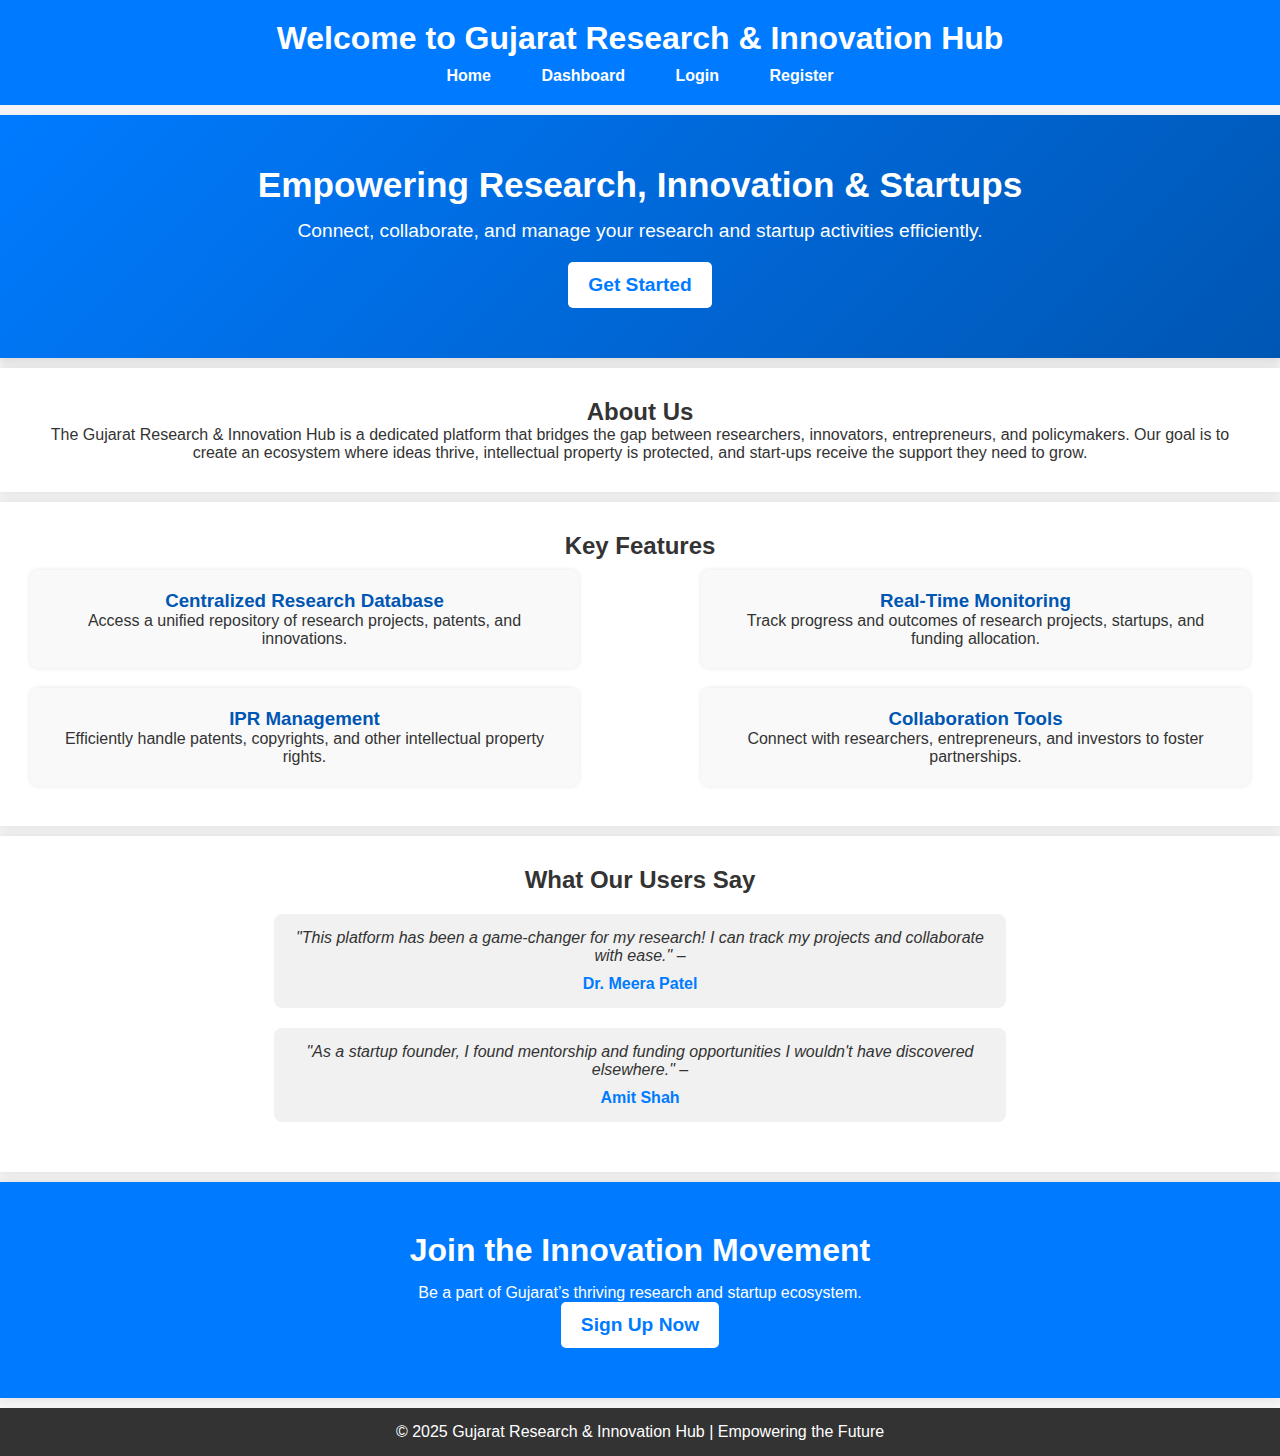
<file: frontend/index.html>
<!DOCTYPE html>
<html lang="en">
<head>
    <meta charset="UTF-8">
    <meta name="viewport" content="width=device-width, initial-scale=1.0">
    <title>Research & Innovation Hub</title>
    <link rel="icon" type="image/png" href="logo.png">
    <link rel="stylesheet" href="styles.css">
</head>
<body>

    <header>
        <h1>Welcome to Gujarat Research & Innovation Hub</h1>
        <nav>
            <a href="index.html">Home</a>
            <a href="dashboard.html">Dashboard</a>
            <a href="login.html">Login</a>
            <a href="register.html">Register</a>
        </nav>
    </header>

    <main>
        <!-- Hero Section -->
        <section class="intro">
            <h2>Empowering Research, Innovation & Startups</h2>
            <p>Connect, collaborate, and manage your research and startup activities efficiently.</p>
            <a href="register.html" class="btn">Get Started</a>
        </section>

        <!-- About Us Section -->
        <section class="about">
            <h2>About Us</h2>
            <p>The Gujarat Research & Innovation Hub is a dedicated platform that bridges the gap between researchers, innovators, entrepreneurs, and policymakers. Our goal is to create an ecosystem where ideas thrive, intellectual property is protected, and start-ups receive the support they need to grow.</p>
        </section>

        <!-- Features Section -->
        <section class="features">
            <h2>Key Features</h2>
            <div class="feature-list">
                <div class="feature">
                    <h3>Centralized Research Database</h3>
                    <p>Access a unified repository of research projects, patents, and innovations.</p>
                </div>
                <div class="feature">
                    <h3>Real-Time Monitoring</h3>
                    <p>Track progress and outcomes of research projects, startups, and funding allocation.</p>
                </div>
                <div class="feature">
                    <h3>IPR Management</h3>
                    <p>Efficiently handle patents, copyrights, and other intellectual property rights.</p>
                </div>
                <div class="feature">
                    <h3>Collaboration Tools</h3>
                    <p>Connect with researchers, entrepreneurs, and investors to foster partnerships.</p>
                </div>
            </div>
        </section>

        <!-- Testimonials Section -->
        <section class="testimonials">
            <h2>What Our Users Say</h2>
            <div class="testimonial">
                <p>"This platform has been a game-changer for my research! I can track my projects and collaborate with ease." – <strong>Dr. Meera Patel</strong></p>
            </div>
            <div class="testimonial">
                <p>"As a startup founder, I found mentorship and funding opportunities I wouldn't have discovered elsewhere." – <strong>Amit Shah</strong></p>
            </div>
        </section>

        <!-- Call to Action -->
        <section class="cta">
            <h2>Join the Innovation Movement</h2>
            <p>Be a part of Gujarat’s thriving research and startup ecosystem.</p>
            <a href="register.html" class="btn">Sign Up Now</a>
        </section>
    </main>

    <footer>
        <p>&copy; 2025 Gujarat Research & Innovation Hub | Empowering the Future</p>
    </footer>

</body>
</html>
</file>
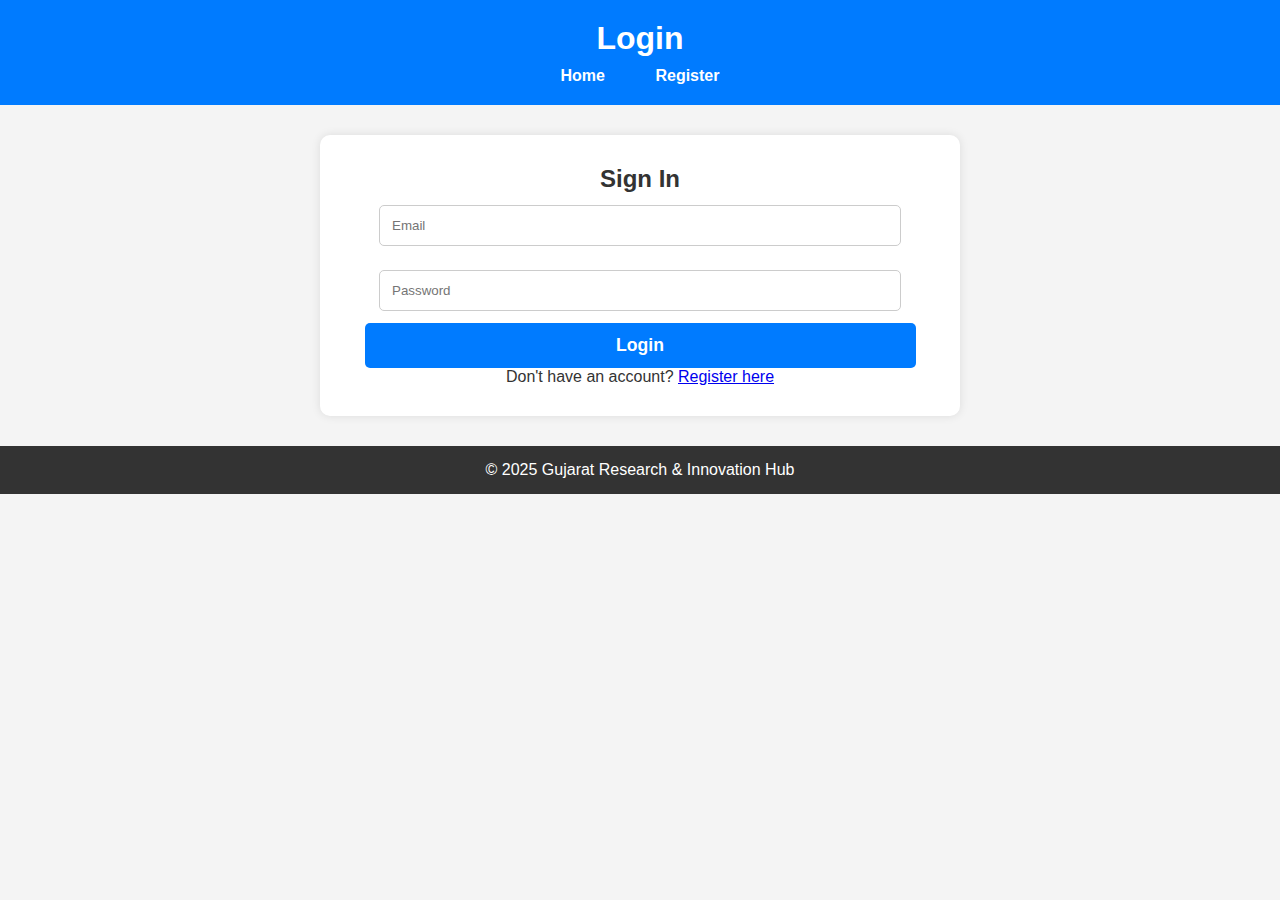
<file: frontend/dashboard.html>
<!DOCTYPE html>
<html lang="en">
<head>
    <meta charset="UTF-8">
    <meta name="viewport" content="width=device-width, initial-scale=1.0">
    <title>Dashboard</title>
    <link rel="icon" type="image/png" href="logo.png">
    <link rel="stylesheet" href="styles.css">
</head>
<body>

    <header>
        <h1>Dashboard</h1>
        <nav>
            <a href="index.html">Home</a>
            <a href="dashboard.html">Dashboard</a>
            <a href="#" id="logout">Logout</a>
        </nav>
    </header>

    <main>
        <section class="dashboard">
            <h2>Welcome, <span id="username">User</span></h2>
            <p>Manage your research projects, startups, and intellectual property rights.</p>
        
            <div class="dashboard-cards">
                <div class="card">
                    <h3>Research Projects</h3>
                    <table>
                        <tr>
                            <th>Title</th>
                            <th>Description</th>
                        </tr>
                        <tr>
                            <td>AI for Healthcare</td>
                            <td>Using AI to improve diagnosis.</td>
                        </tr>
                        <tr>
                            <td>Renewable Energy</td>
                            <td>Innovative solar energy solutions.</td>
                        </tr>
                    </table>
                </div>
            
                <div class="card">
                    <h3>Startups</h3>
                    <table>
                        <tr>
                            <th>Name</th>
                            <th>Industry</th>
                            <th>Funding</th>
                        </tr>
                        <tr>
                            <td>GreenTech</td>
                            <td>Sustainable Energy</td>
                            <td>$500K</td>
                        </tr>
                        <tr>
                            <td>AgriTech</td>
                            <td>Smart Farming</td>
                            <td>$300K</td>
                        </tr>
                    </table>
                </div>
            
                <div class="card">
                    <h3>Intellectual Property</h3>
                    <table>
                        <tr>
                            <th>Title</th>
                            <th>Status</th>
                        </tr>
                        <tr>
                            <td>AI-Powered Diagnostics</td>
                            <td>Approved</td>
                        </tr>
                        <tr>
                            <td>Eco-Friendly Batteries</td>
                            <td>Pending</td>
                        </tr>
                    </table>
                </div>
            </div>
        </section>
    </main>

    <footer>
        <p>&copy; 2025 Gujarat Research & Innovation Hub</p>
    </footer>

    <script src="script.js"></script>
</body>
</html>
</file>
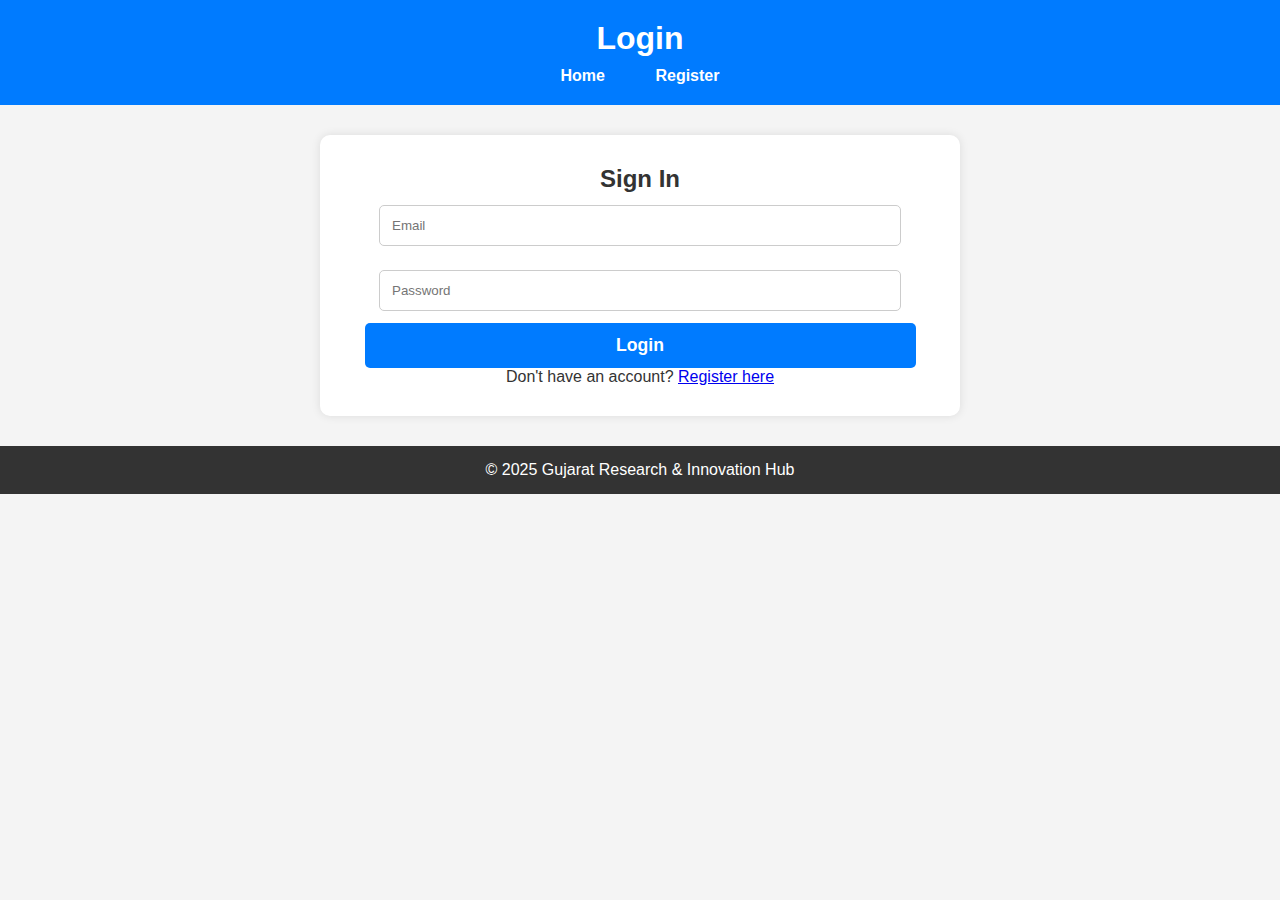
<file: frontend/login.html>
<!DOCTYPE html>
<html lang="en">
<head>
    <meta charset="UTF-8">
    <meta name="viewport" content="width=device-width, initial-scale=1.0">
    <title>Login</title>
    <link rel="icon" type="image/png" href="logo.png">
    <link rel="stylesheet" href="styles.css">
</head>
<body>

    <header>
        <h1>Login</h1>
        <nav>
            <a href="index.html">Home</a>
            <a href="register.html">Register</a>
        </nav>
    </header>

    <main>
        <section class="form-container">
            <h2>Sign In</h2>
            <form id="loginForm">
                <input type="email" id="email" placeholder="Email" required>
                <input type="password" id="password" placeholder="Password" required>
                <button type="submit" class="btn">Login</button>
            </form>
            <p>Don't have an account? <a href="register.html">Register here</a></p>
            <p id="loginMessage"></p>
        </section>
    </main>

    <footer>
        <p>&copy; 2025 Gujarat Research & Innovation Hub</p>
    </footer>

    <script src="script.js"></script>
</body>
</html>
</file>
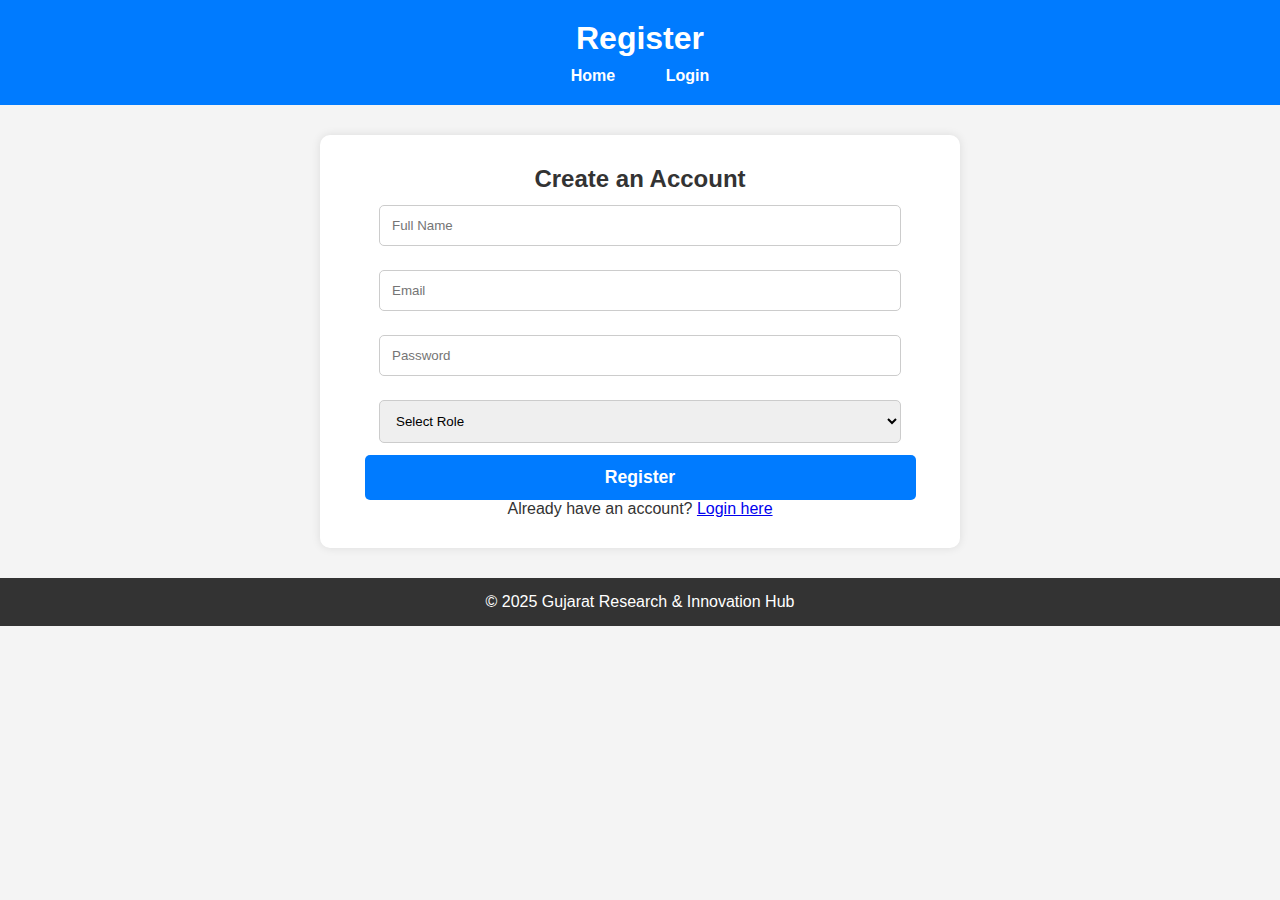
<file: frontend/register.html>
<!DOCTYPE html>
<html lang="en">
<head>
    <meta charset="UTF-8">
    <meta name="viewport" content="width=device-width, initial-scale=1.0">
    <title>Register</title>
    <link rel="icon" type="image/png" href="logo.png">
    <link rel="stylesheet" href="styles.css">
</head>
<body>

    <header>
        <h1>Register</h1>
        <nav>
            <a href="index.html">Home</a>
            <a href="login.html">Login</a>
        </nav>
    </header>

    <main>
        <section class="form-container">
            <h2>Create an Account</h2>
            <form id="registerForm">
                <input type="text" id="name" placeholder="Full Name" required>
                <input type="email" id="email" placeholder="Email" required>
                <input type="password" id="password" placeholder="Password" required>
                <select id="role" required>
                    <option value="">Select Role</option>
                    <option value="Researcher">Researcher</option>
                    <option value="Entrepreneur">Entrepreneur</option>
                    <option value="Investor">Investor</option>
                    <option value="Policy Maker">Policy Maker</option>
                    <option value="IPR Professional">IPR Professional</option>
                </select>
                <button type="submit" class="btn">Register</button>
            </form>
            <p>Already have an account? <a href="login.html">Login here</a></p>
            <p id="registerMessage"></p>
        </section>
    </main>

    <footer>
        <p>&copy; 2025 Gujarat Research & Innovation Hub</p>
    </footer>

    <script src="script.js"></script>
</body>
</html>
</file>
<file: frontend/styles.css>
/* General Styles */
* {
    margin: 0;
    padding: 0;
    box-sizing: border-box;
    font-family: Arial, sans-serif;
}

/* Smooth Scroll */
html {
    scroll-behavior: smooth;
}

/* Body Styles */
body {
    background-color: #f4f4f4;
    color: #333;
    text-align: center;
}

/* Header Styles */
header {
    background: #007bff;
    color: white;
    padding: 20px;
}

/* Navigation Styles */
nav {
    margin-top: 10px;
}

nav a {
    color: white;
    text-decoration: none;
    margin: 0 15px;
    font-weight: bold;
    padding: 8px;
    transition: 0.3s ease-in-out;
}

nav a:hover {
    background: white;
    color: #007bff;
    border-radius: 5px;
}

/* Hero Section Styles */
.intro {
    background: linear-gradient(135deg, #007bff, #0056b3);
    color: white;
    padding: 50px 20px;
    text-align: center;
    margin: 10px auto;
    box-shadow: 0 4px 8px rgba(0, 0, 0, 0.1);
}

.intro h2 {
    font-size: 2.2em;
    margin-bottom: 15px;
}

.intro p {
    font-size: 1.2em;
    margin-bottom: 20px;
}

.btn {
    background: white;
    color: #007bff;
    padding: 12px 20px;
    font-size: 1.2em;
    border: none;
    border-radius: 5px;
    cursor: pointer;
    text-decoration: none;
    font-weight: bold;
    display: inline-block;
    transition: 0.3s;
}

.btn:hover {
    background: #0056b3;
    color: white;
}

/* Dashboard Section Styles */
.dashboard {
    background: white;
    box-shadow: 0 0 10px rgba(0, 0, 0, 0.1);
}

.dashboard-cards {
    display: flex;
    justify-content: space-around;
    flex-wrap: wrap;
    margin-top: 20px;
}

.card {
    background: #ffffff;
    padding: 20px;
    border-radius: 8px;
    width: 30%;
    min-width: 250px;
    box-shadow: 0 0 5px rgba(0, 0, 0, 0.1);
    transition: 0.3s ease-in-out;
}

.card:hover {
    transform: translateY(-5px);
    box-shadow: 0 4px 12px rgba(0, 0, 0, 0.2);
}

.card h3 {
    color: #007bff;
}

.card a {
    display: inline-block;
    margin-top: 10px;
    text-decoration: none;
    color: #007bff;
    font-weight: bold;
}

.card a:hover {
    text-decoration: underline;
}

/* About, Features, and Testimonials Styles */
.about,
.features,
.testimonials,
.cta {
    background: white;
    padding: 30px;
    margin: 10px auto;
    box-shadow: 0 0 10px rgba(0, 0, 0, 0.1);
    text-align: center;
}

.features .feature-list {
    display: flex;
    flex-wrap: wrap;
    justify-content: space-between;
}

.feature {
    width: 45%;
    padding: 20px;
    margin: 10px 0;
    background: #f9f9f9;
    border-radius: 8px;
    box-shadow: 0 0 5px rgba(0, 0, 0, 0.1);
}

.feature h3 {
    color: #0056b3;
}

.testimonial {
    margin: 20px auto;
    width: 60%;
    background: #f1f1f1;
    padding: 15px;
    border-radius: 8px;
    font-style: italic;
}

.testimonial strong {
    display: block;
    margin-top: 10px;
    font-style: normal;
    color: #007bff;
}

/* Call to Action Styles */
.cta {
    background: #007bff;
    color: white;
    padding: 50px;
    margin: 0px auto;
}

.cta h2 {
    font-size: 2em;
    margin-bottom: 15px;
}

.cta .btn {
    background: white;
    color: #007bff;
}

/* Form Container Styles */
.form-container {
    background: white;
    padding: 30px;
    width: 50%;
    margin: 30px auto;
    border-radius: 10px;
    box-shadow: 0 0 10px rgba(0, 0, 0, 0.1);
    text-align: center;
}

.form-container input,
.form-container select {
    width: 90%;
    padding: 12px;
    margin: 12px 0;
    border: 1px solid #ccc;
    border-radius: 5px;
}

.form-container button {
    width: 95%;
    padding: 12px;
    background: #007bff;
    color: white;
    border: none;
    cursor: pointer;
    font-size: 1.1em;
    border-radius: 5px;
    transition: 0.3s;
}

.form-container button:hover {
    background: #0056b3;
}

/* Footer Styles */
footer {
    background: #333;
    color: white;
    text-align: center;
    padding: 15px;
    margin-top: 10px;
}

/* Responsive Design */
@media (max-width: 768px) {
    .card {
        width: 45%;
    }

    .feature {
        width: 100%;
    }

    .cta {
        padding: 30px;
    }

    .form-container {
        width: 80%;
    }
}

/* Focus State for Accessibility */
a:focus,
button:focus,
input:focus,
select:focus {
    outline: 2px solid #007bff;
    outline-offset: 2px;
}

.dashboard-cards {
    display: flex;
    justify-content: space-between; /* Ensures equal spacing between cards */
    flex-wrap: wrap; /* Prevents overflow */
    margin-top: 20px;
}

.card {
    background: #fff;
    padding: 20px;
    border-radius: 10px;
    box-shadow: 0 0 10px rgba(0, 0, 0, 0.1);
    width: 30%; /* Ensures cards take up equal space */
    min-width: 250px; /* Prevents cards from becoming too small */
    text-align: center;
}

.card table {
    width: 100%;
    border-collapse: collapse;
    margin-top: 10px;
}

.card table, th, td {
    border: 1px solid #ddd;
}

.card th, .card td {
    padding: 10px;
    text-align: left;
}

.card th {
    background: #007bff;
    color: #fff;
}

.card td {
    background: #f9f9f9;
}
</file>
